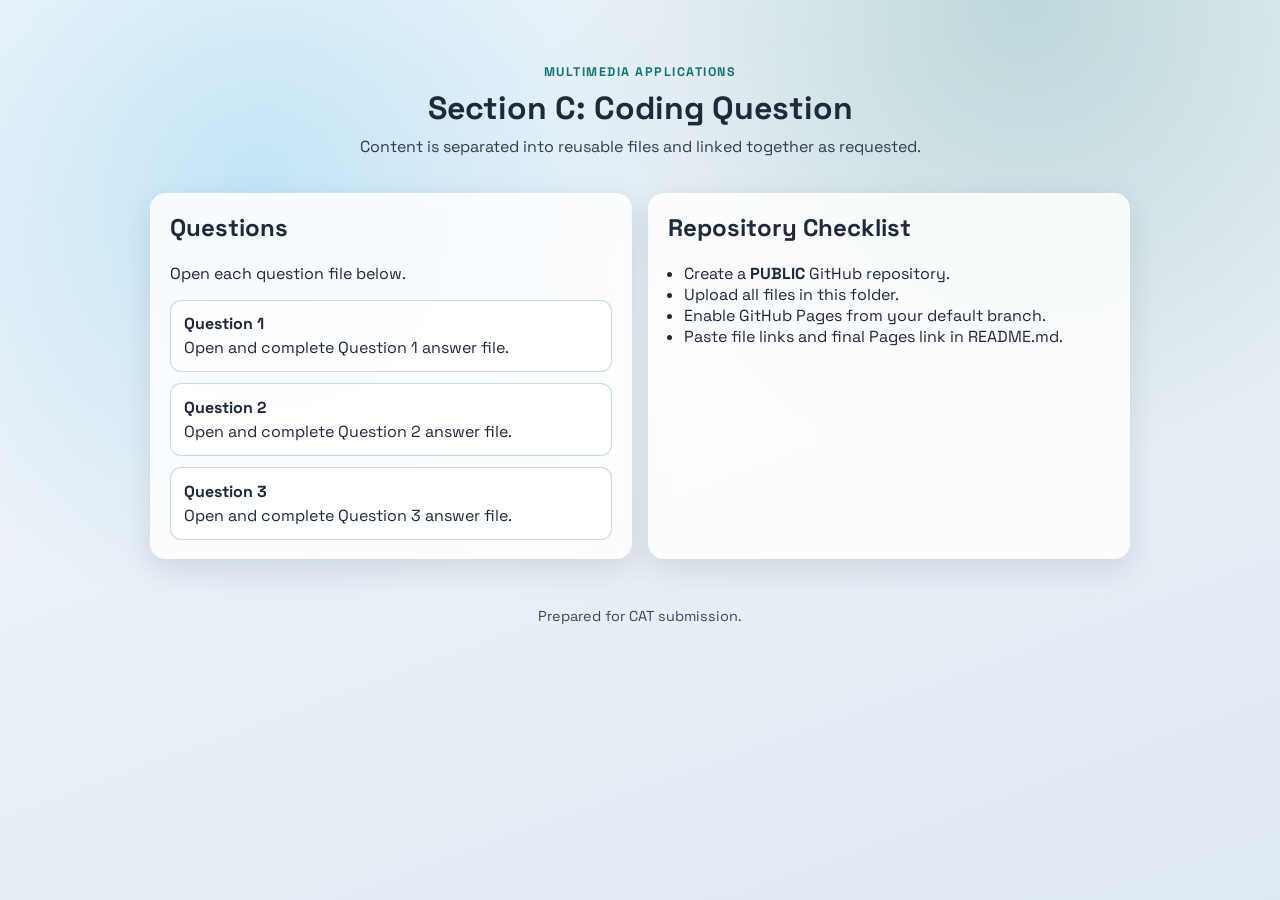
<file: index.html>
<!DOCTYPE html>
<html lang="en">
<head>
  <meta charset="UTF-8" />
  <meta name="viewport" content="width=device-width, initial-scale=1.0" />
  <title>Section C - Coding</title>
  <link rel="preconnect" href="https://fonts.googleapis.com" />
  <link rel="preconnect" href="https://fonts.gstatic.com" crossorigin />
  <link href="https://fonts.googleapis.com/css2?family=Space+Grotesk:wght@400;600;700&family=Source+Code+Pro:wght@400;500&display=swap" rel="stylesheet" />
  <link rel="stylesheet" href="styles/main.css" />
</head>
<body>
  <header class="hero">
    <p class="hero-kicker">Multimedia Applications</p>
    <h1>Section C: Coding Question</h1>
    <p class="hero-subtitle">Content is separated into reusable files and linked together as requested.</p>
  </header>

  <main class="container">
    <section class="panel">
      <h2>Questions</h2>
      <p>Open each question file below.</p>
      <nav class="question-grid" id="question-grid"></nav>
    </section>

    <section class="panel">
      <h2>Repository Checklist</h2>
      <ul class="checklist">
        <li>Create a <strong>PUBLIC</strong> GitHub repository.</li>
        <li>Upload all files in this folder.</li>
        <li>Enable GitHub Pages from your default branch.</li>
        <li>Paste file links and final Pages link in README.md.</li>
      </ul>
    </section>
  </main>

  <footer class="footer">
    <p>Prepared for CAT submission.</p>
  </footer>

  <script src="scripts/main.js"></script>
</body>
</html>
</file>
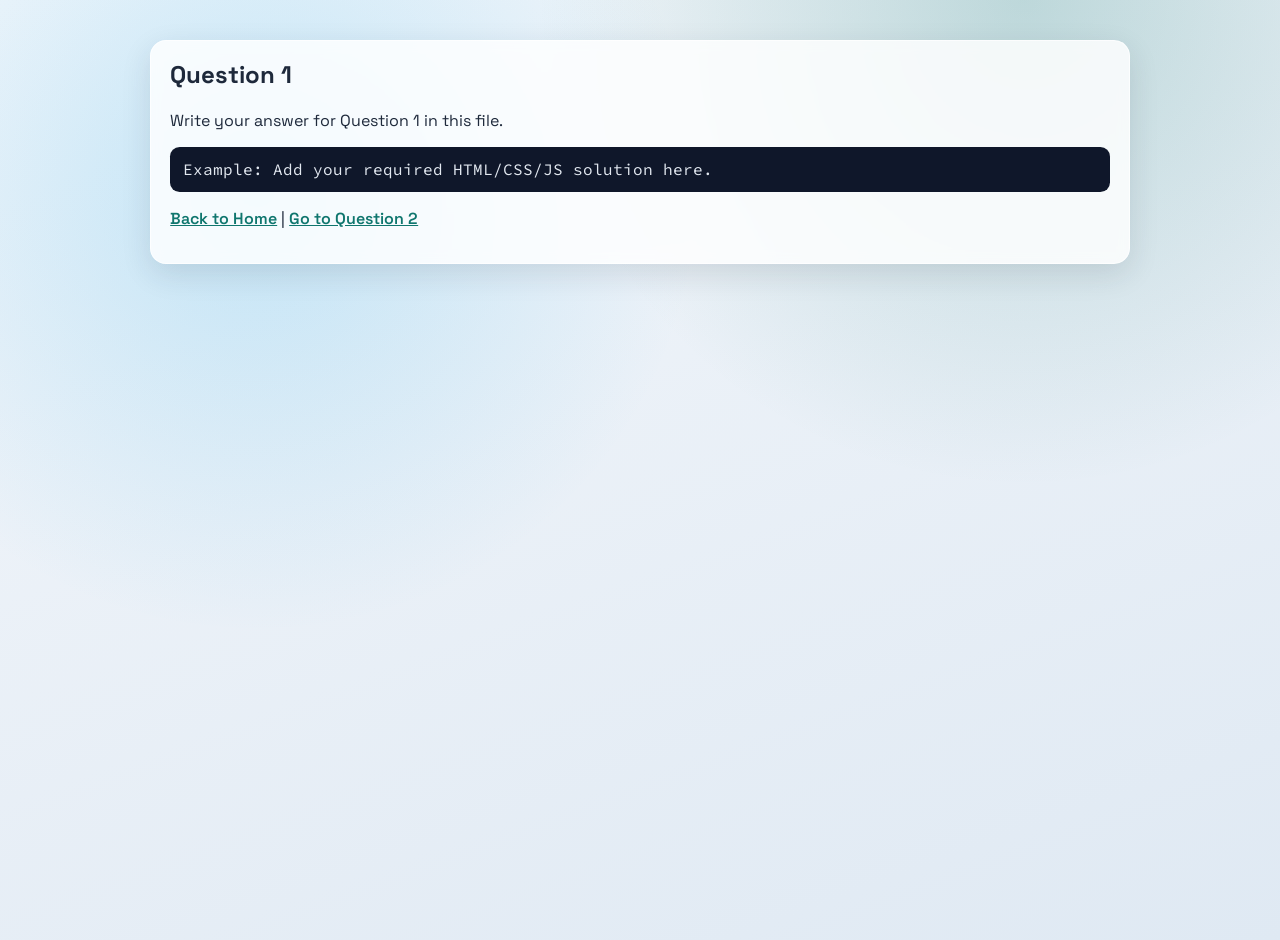
<file: q1.html>
<!DOCTYPE html>
<html lang="en">
<head>
  <meta charset="UTF-8" />
  <meta name="viewport" content="width=device-width, initial-scale=1.0" />
  <title>Question 1</title>
  <link rel="preconnect" href="https://fonts.googleapis.com" />
  <link rel="preconnect" href="https://fonts.gstatic.com" crossorigin />
  <link href="https://fonts.googleapis.com/css2?family=Space+Grotesk:wght@400;600;700&family=Source+Code+Pro:wght@400;500&display=swap" rel="stylesheet" />
  <link rel="stylesheet" href="styles/main.css" />
</head>
<body>
  <main class="container single-page">
    <section class="panel">
      <h1>Question 1</h1>
      <p>Write your answer for Question 1 in this file.</p>
      <pre class="code-block">Example: Add your required HTML/CSS/JS solution here.</pre>
      <p class="page-links">
        <a href="index.html">Back to Home</a> |
        <a href="q2.html">Go to Question 2</a>
      </p>
    </section>
  </main>
</body>
</html>
</file>
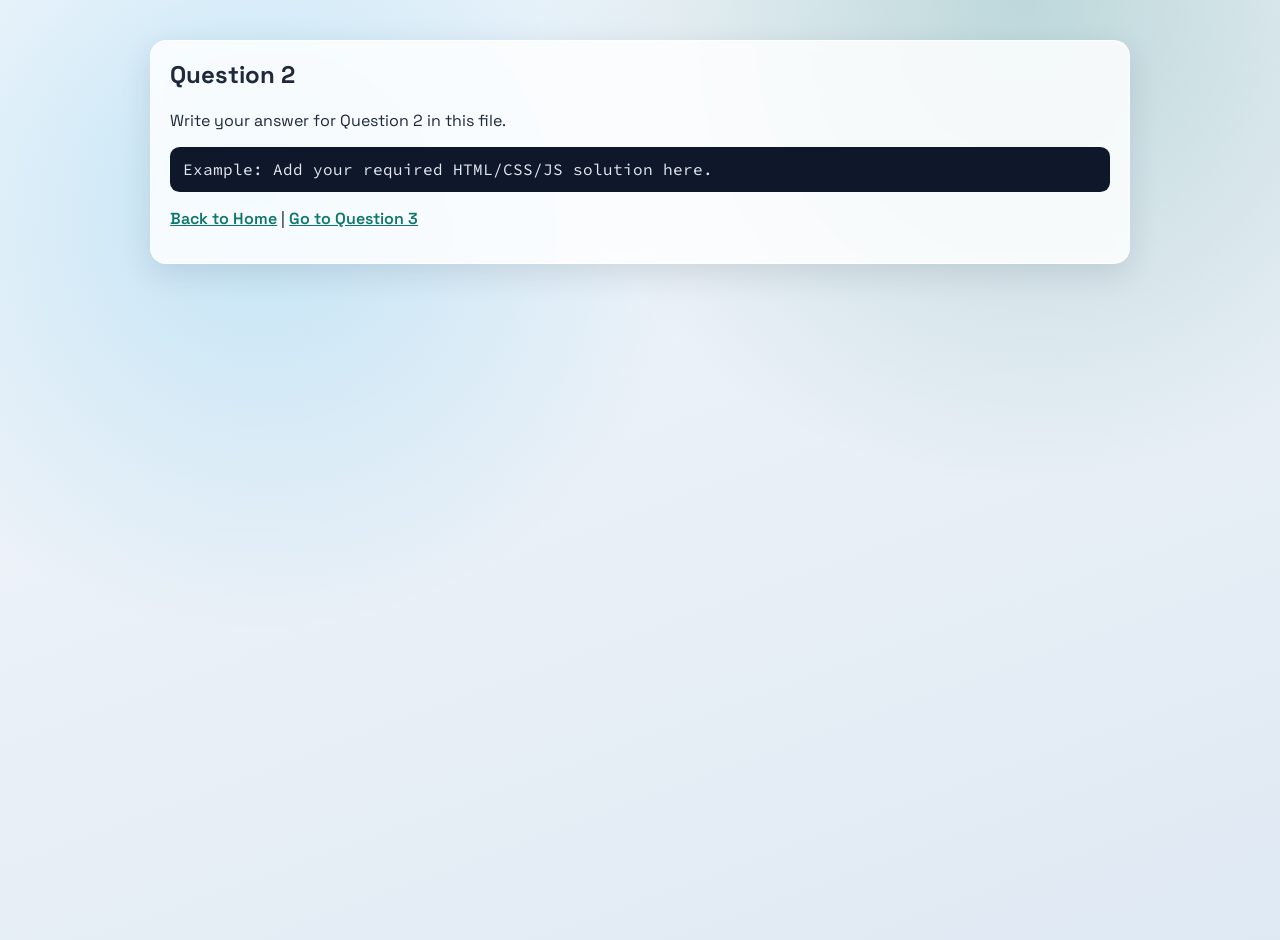
<file: q2.html>
<!DOCTYPE html>
<html lang="en">
<head>
  <meta charset="UTF-8" />
  <meta name="viewport" content="width=device-width, initial-scale=1.0" />
  <title>Question 2</title>
  <link rel="preconnect" href="https://fonts.googleapis.com" />
  <link rel="preconnect" href="https://fonts.gstatic.com" crossorigin />
  <link href="https://fonts.googleapis.com/css2?family=Space+Grotesk:wght@400;600;700&family=Source+Code+Pro:wght@400;500&display=swap" rel="stylesheet" />
  <link rel="stylesheet" href="styles/main.css" />
</head>
<body>
  <main class="container single-page">
    <section class="panel">
      <h1>Question 2</h1>
      <p>Write your answer for Question 2 in this file.</p>
      <pre class="code-block">Example: Add your required HTML/CSS/JS solution here.</pre>
      <p class="page-links">
        <a href="index.html">Back to Home</a> |
        <a href="q3.html">Go to Question 3</a>
      </p>
    </section>
  </main>
</body>
</html>
</file>
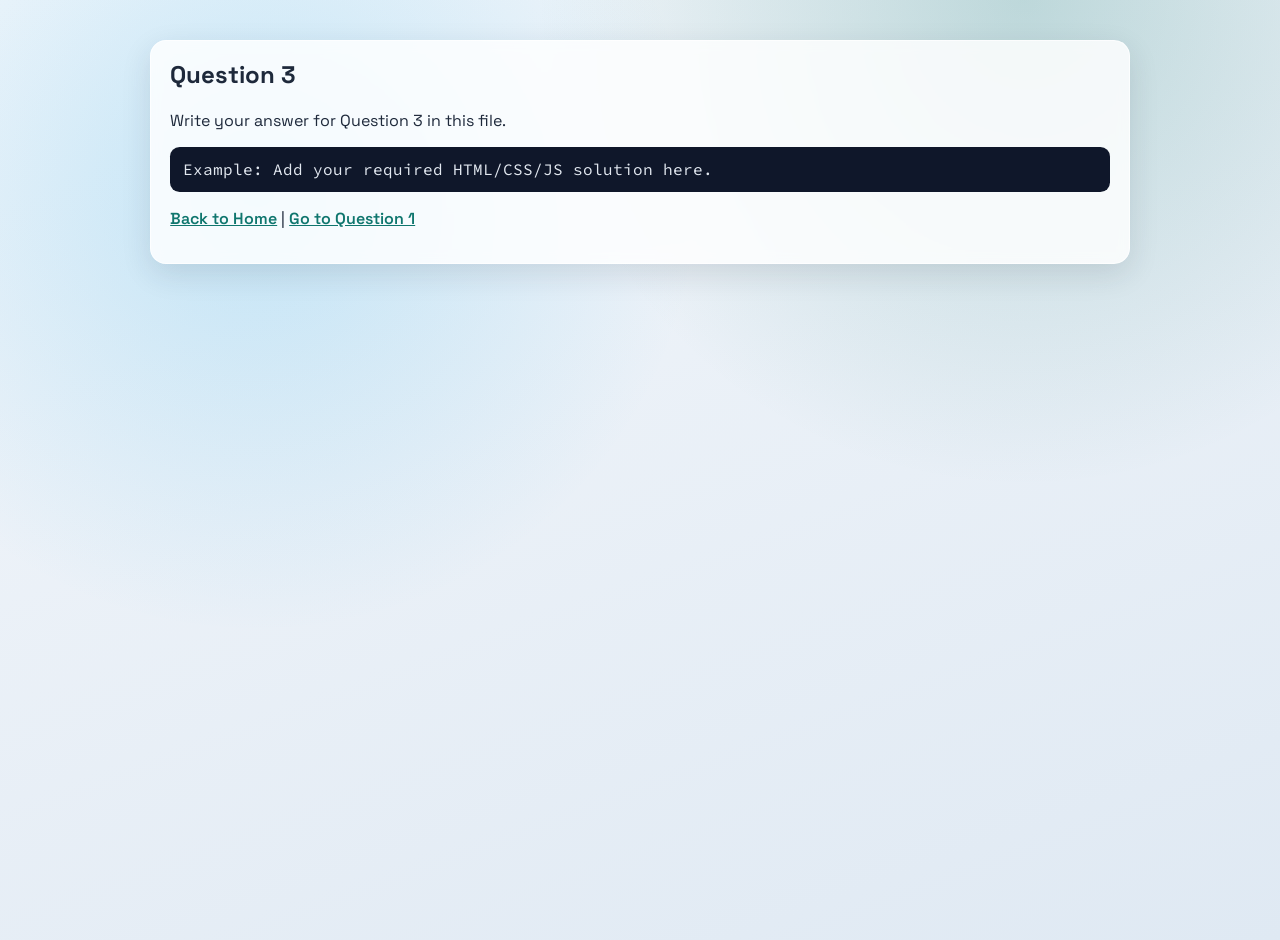
<file: q3.html>
<!DOCTYPE html>
<html lang="en">
<head>
  <meta charset="UTF-8" />
  <meta name="viewport" content="width=device-width, initial-scale=1.0" />
  <title>Question 3</title>
  <link rel="preconnect" href="https://fonts.googleapis.com" />
  <link rel="preconnect" href="https://fonts.gstatic.com" crossorigin />
  <link href="https://fonts.googleapis.com/css2?family=Space+Grotesk:wght@400;600;700&family=Source+Code+Pro:wght@400;500&display=swap" rel="stylesheet" />
  <link rel="stylesheet" href="styles/main.css" />
</head>
<body>
  <main class="container single-page">
    <section class="panel">
      <h1>Question 3</h1>
      <p>Write your answer for Question 3 in this file.</p>
      <pre class="code-block">Example: Add your required HTML/CSS/JS solution here.</pre>
      <p class="page-links">
        <a href="index.html">Back to Home</a> |
        <a href="q1.html">Go to Question 1</a>
      </p>
    </section>
  </main>
</body>
</html>
</file>
<file: styles/main.css>
:root {
  --bg-1: #f4f7fb;
  --bg-2: #dfe9f3;
  --ink: #1e293b;
  --panel: rgba(255, 255, 255, 0.82);
  --accent: #0f766e;
  --accent-2: #0ea5e9;
  --ring: rgba(15, 118, 110, 0.3);
  --shadow: 0 10px 30px rgba(30, 41, 59, 0.12);
}

* {
  box-sizing: border-box;
}

body {
  margin: 0;
  min-height: 100vh;
  font-family: "Space Grotesk", sans-serif;
  color: var(--ink);
  background:
    radial-gradient(circle at 20% 20%, rgba(14, 165, 233, 0.2), transparent 35%),
    radial-gradient(circle at 80% 0%, rgba(15, 118, 110, 0.22), transparent 35%),
    linear-gradient(160deg, var(--bg-1), var(--bg-2));
}

.hero {
  text-align: center;
  padding: 4rem 1.25rem 2.25rem;
  animation: rise-in 700ms ease-out both;
}

.hero-kicker {
  letter-spacing: 0.12em;
  text-transform: uppercase;
  font-size: 0.78rem;
  font-weight: 700;
  color: var(--accent);
  margin: 0;
}

.hero h1 {
  margin: 0.5rem 0;
  font-size: clamp(1.7rem, 2.5vw, 2.7rem);
}

.hero-subtitle {
  margin: 0;
  opacity: 0.9;
}

.container {
  width: min(980px, 92%);
  margin: 0 auto 3rem;
  display: grid;
  grid-template-columns: repeat(auto-fit, minmax(280px, 1fr));
  gap: 1rem;
}

.single-page {
  grid-template-columns: 1fr;
  margin-top: 2.5rem;
}

.panel {
  background: var(--panel);
  border: 1px solid rgba(255, 255, 255, 0.7);
  border-radius: 1rem;
  box-shadow: var(--shadow);
  backdrop-filter: blur(6px);
  padding: 1.1rem 1.2rem;
  animation: rise-in 700ms ease-out both;
}

.panel h2,
.panel h1 {
  margin-top: 0;
}

.question-grid {
  display: grid;
  gap: 0.7rem;
}

.card-link {
  display: block;
  text-decoration: none;
  color: inherit;
  border: 1px solid rgba(15, 118, 110, 0.24);
  border-radius: 0.7rem;
  padding: 0.8rem;
  background: rgba(255, 255, 255, 0.75);
  transition: transform 200ms ease, border-color 200ms ease, box-shadow 200ms ease;
}

.card-link:hover {
  transform: translateY(-2px);
  border-color: var(--accent);
  box-shadow: 0 8px 22px var(--ring);
}

.card-link strong {
  display: block;
  margin-bottom: 0.2rem;
}

.checklist {
  margin: 0;
  padding-left: 1rem;
}

.code-block {
  font-family: "Source Code Pro", monospace;
  background: #0f172a;
  color: #e2e8f0;
  border-radius: 0.6rem;
  padding: 0.8rem;
  overflow: auto;
}

.page-links a {
  color: var(--accent);
  font-weight: 600;
}

.footer {
  text-align: center;
  padding-bottom: 2rem;
  font-size: 0.9rem;
  opacity: 0.85;
}

@keyframes rise-in {
  from {
    opacity: 0;
    transform: translateY(10px);
  }
  to {
    opacity: 1;
    transform: translateY(0);
  }
}
</file>
